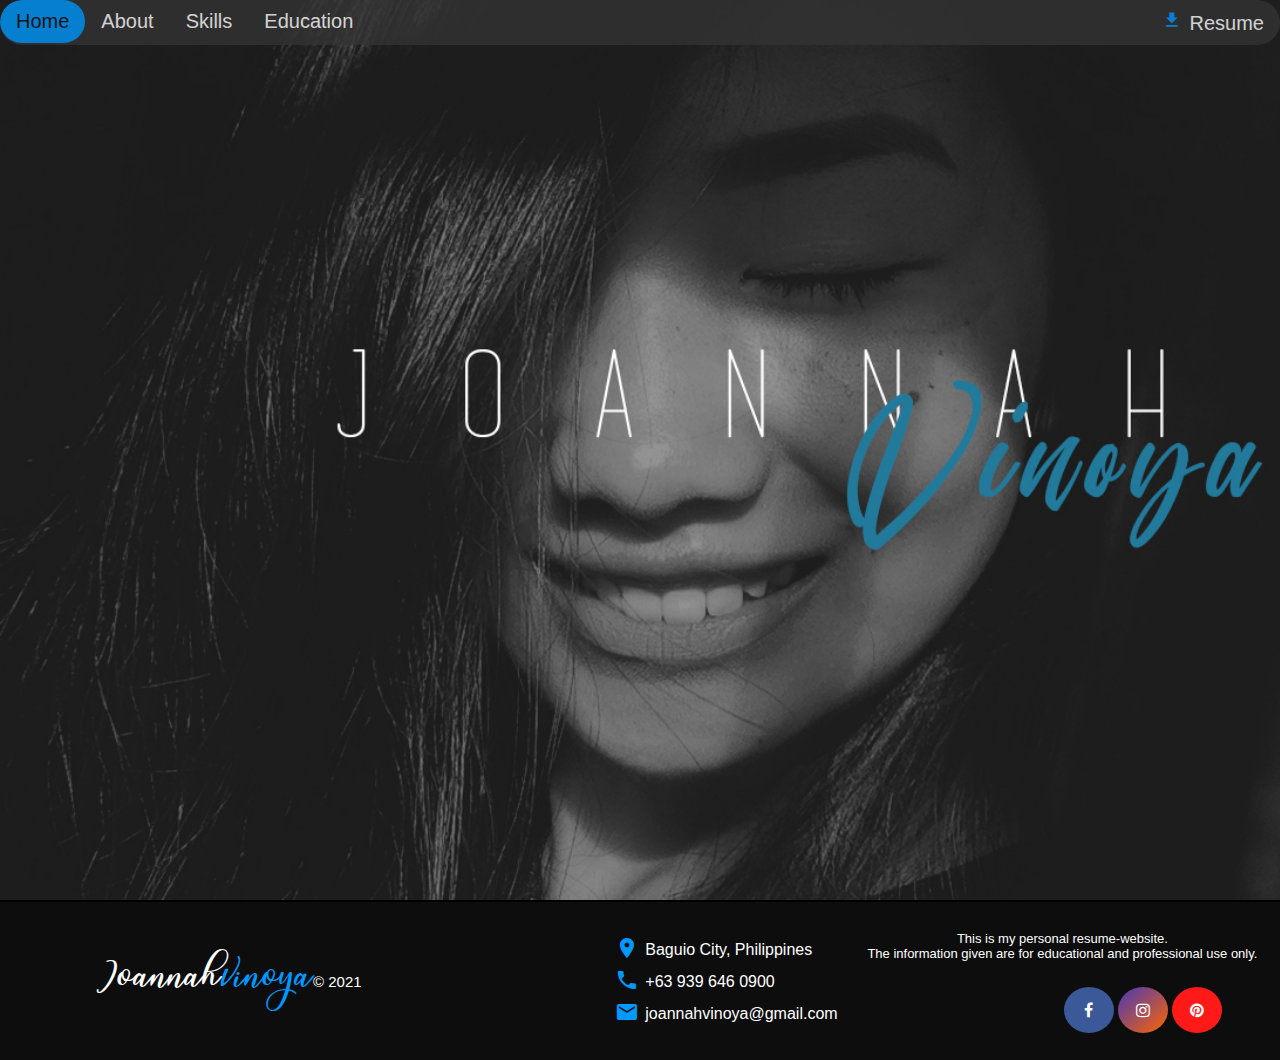
<file: index.html>
<!DOCTYPE html>
<html>
<head>
	<title>Joannah Vinoya</title>
	<link rel="stylesheet" type="text/css" href="styles.css">
	<meta name="viewport" content="width=device-width, initial-scale=1">
	<link rel="stylesheet" href="https://fonts.googleapis.com/icon?family=Material+Icons">
	<link rel="stylesheet" href="https://cdnjs.cloudflare.com/ajax/libs/font-awesome/4.7.0/css/font-awesome.min.css">
</head>

<body class="indexHome">
	<ul>
  		<li><a class="active" href="index.html">Home</a></li>
  		<li><a href="about.html">About</a></li>
  		<li><a href="skills.html">Skills</a></li>
  		<li><a href="education.html">Education</a></li>
  		<li style="float: right;"><a href="file/Joannah Vinoya Resume.pdf"><i class="material-icons icons" style="font-size: 20px; padding-right: 8px; ">get_app</i>Resume</a></li>
	</ul>

	<div class="footer">
		<p class="footerLeft">Joannah<span style="color: #0099ff">Vinoya</span><span style="font-size: 15px; font-family: 'Trebuchet MS', sans-serif;">© 2021</span></p>
		<table class="footerCenter">
			<tr>
				<td><i class="material-icons icons">location_on</i></td>
				<td>Baguio City, Philippines</td>
			</tr>
			<tr>
				<td><i class="material-icons icons">phone</i></td>
				<td>+63 939 646 0900</td>
			</tr>
			<tr>
				<td><i class="material-icons icons">email</i></td>
				<td>joannahvinoya@gmail.com</td>
			</tr>
		</table>
		<div>
			<p class="fontColor" style="font-size: 13px; font-style:normal;">This is my personal resume-website.<br>The information given are for educational and professional use only.</p>
			<table class="footerRight">
				<tr>
					<td><a href="https://www.facebook.com/vinoya.jo" class="fa fa-facebook"></a></td>
					<td><a href="https://www.instagram.com/jcbvee/" class="fa fa-instagram"></a></td>
					<td><a href="https://www.pinterest.ph/hannachiya" class="fa fa-pinterest"></a></td>
				</tr>
			</table>
		</div>
	</div>
</body>

</html>
</file>
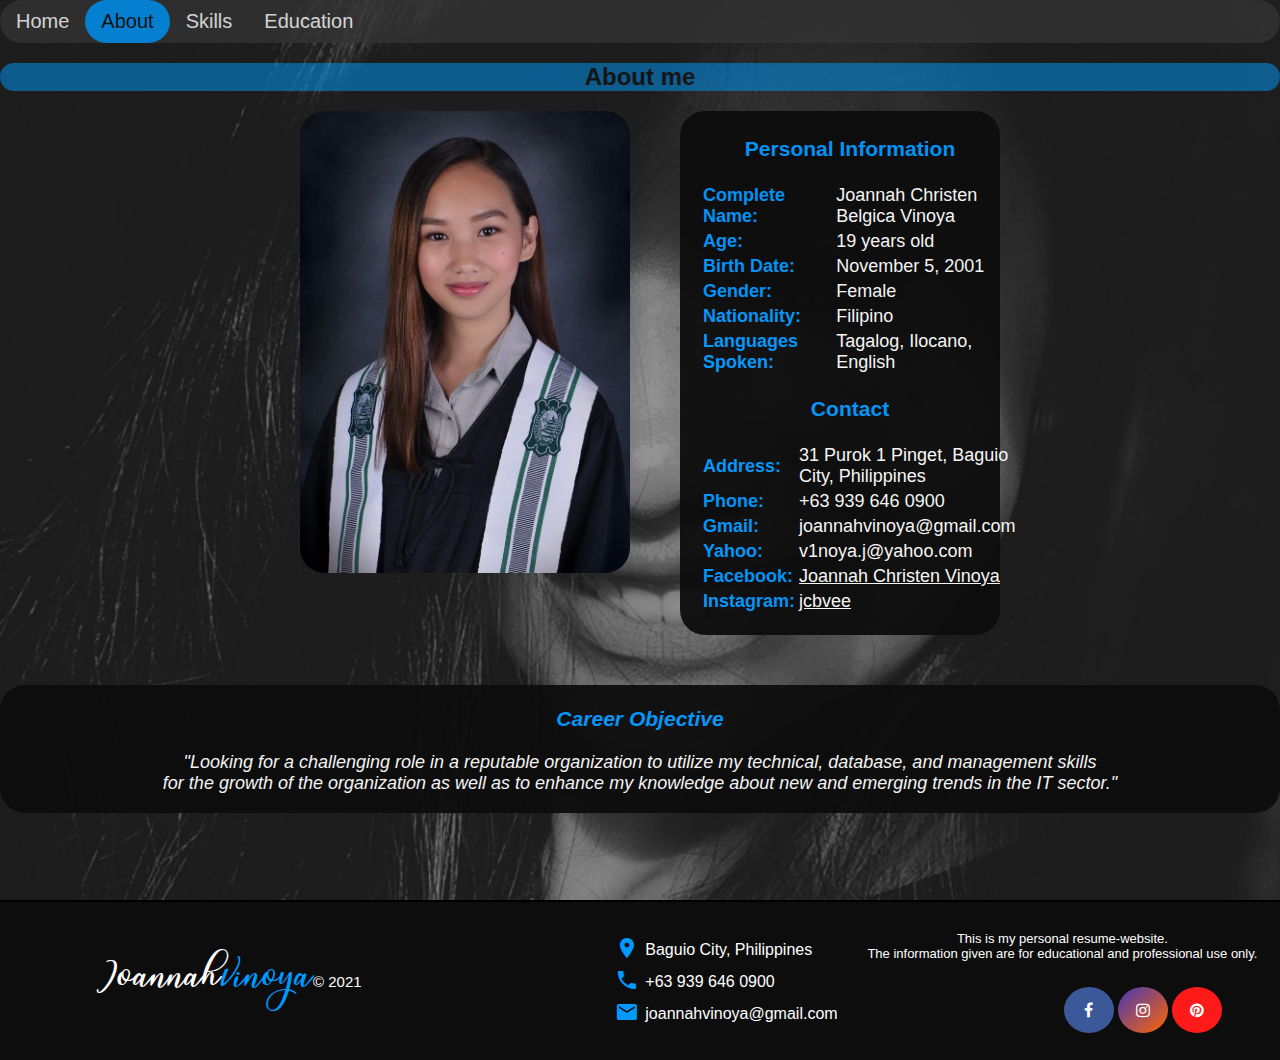
<file: about.html>
<!DOCTYPE html>
<html>
<head>
	<title>Joannah Vinoya</title>
	<link rel="stylesheet" type="text/css" href="styles.css">
  <meta name="viewport" content="width=device-width, initial-scale=1">
  <link rel="stylesheet" href="https://fonts.googleapis.com/icon?family=Material+Icons">
  <link rel="stylesheet" href="https://cdnjs.cloudflare.com/ajax/libs/font-awesome/4.7.0/css/font-awesome.min.css">
</head>
<body>
	<ul>
  		<li><a href="index.html">Home</a></li>
  		<li><a class="active" href="about.html">About</a></li>
  		<li><a href="skills.html">Skills</a></li>
  		<li><a href="education.html">Education</a></li>
	</ul>
		<h2 class="header">About me</h2>

  	<img src="images/grad.jpg" class="imgC">
  	
  	<div class="about">
  		<h3 class="center">Personal Information</h3>
  		<table>
  			<tr>
  				<td><div class="colorC">Complete Name: </div></td>
  				<td>Joannah Christen Belgica Vinoya</td>
  			</tr>
  			<tr>
  				<td><div class="colorC">Age: </div></td>
  				<td>19 years old</td>
  			</tr>
  			<tr>
  				<td><div class="colorC">Birth Date: </div></td>
  				<td>November 5, 2001</td>
  			</tr>
  			<tr>
  				<td><div class="colorC">Gender: </div></td>
  				<td>Female</td>
  			</tr>
  			<tr>
  				<td><div class="colorC">Nationality: </div></td>
  				<td>Filipino</td>
  			</tr>
  			<tr>
  				<td><div class="colorC">Languages Spoken: </div></td>
  				<td>Tagalog, Ilocano, English</td>
  			</tr>
  		</table>
  		<h3 class="center">Contact</h3>
  		<table>
  			<tr>
  				<td><div class="colorC">Address: </div></td>
  				<td>31 Purok 1 Pinget, Baguio City, Philippines</td>
  			</tr>
  			<tr>
  				<td><div class="colorC">Phone: </div></td>
  				<td>+63 939 646 0900</td>
  			</tr>
  			<tr>
  				<td><div class="colorC">Gmail: </div></td>
  				<td>joannahvinoya@gmail.com</td>
  			</tr>
  			<tr>
  				<td><div class="colorC">Yahoo: </div></td>
  				<td>v1noya.j@yahoo.com</td>
  			</tr>
  			<tr>
  				<td><div class="colorC">Facebook: </div></td>
  				<td><a href="https://www.facebook.com/vinoya.jo" class="visited">Joannah Christen Vinoya</td>
  			</tr>
  			<tr>
  				<td><div class="colorC">Instagram: </div></td>
  				<td><a href="https://www.instagram.com/jcbvee/" class="visited">jcbvee</td>
  			</tr>
  		</table>
  	</div>

  	<div class="career">
		<h3 class="colorC" style="font-style: italic;">Career Objective</h3>
		<p class="fontColor">"Looking for a challenging role in a reputable organization to utilize my technical, database, and management skills<br>for the growth of the organization as well as to enhance my knowledge about new and emerging trends in the IT sector."</p>
	</div>

  <div class="footer">
    <p class="footerLeft">Joannah<span style="color: #0099ff">Vinoya</span><span style="font-size: 15px; font-family: 'Trebuchet MS', sans-serif;">© 2021</span></p>
    <table class="footerCenter">
      <tr>
        <td><i class="material-icons icons">location_on</i></td>
        <td>Baguio City, Philippines</td>
      </tr>
      <tr>
        <td><i class="material-icons icons">phone</i></td>
        <td>+63 939 646 0900</td>
      </tr>
      <tr>
        <td><i class="material-icons icons">email</i></td>
        <td>joannahvinoya@gmail.com</td>
      </tr>
    </table>
    <div>
      <p class="fontColor" style="font-size: 13px; font-style:normal;">This is my personal resume-website.<br>The information given are for educational and professional use only.</p>
      <table class="footerRight">
        <tr>
          <td><a href="https://www.facebook.com/vinoya.jo" class="fa fa-facebook"></a></td>
          <td><a href="https://www.instagram.com/jcbvee/" class="fa fa-instagram"></a></td>
          <td><a href="https://www.pinterest.ph/hannachiya" class="fa fa-pinterest"></a></td>
        </tr>
      </table>
    </div>
  </div>
  		
</body>

</html>
</file>
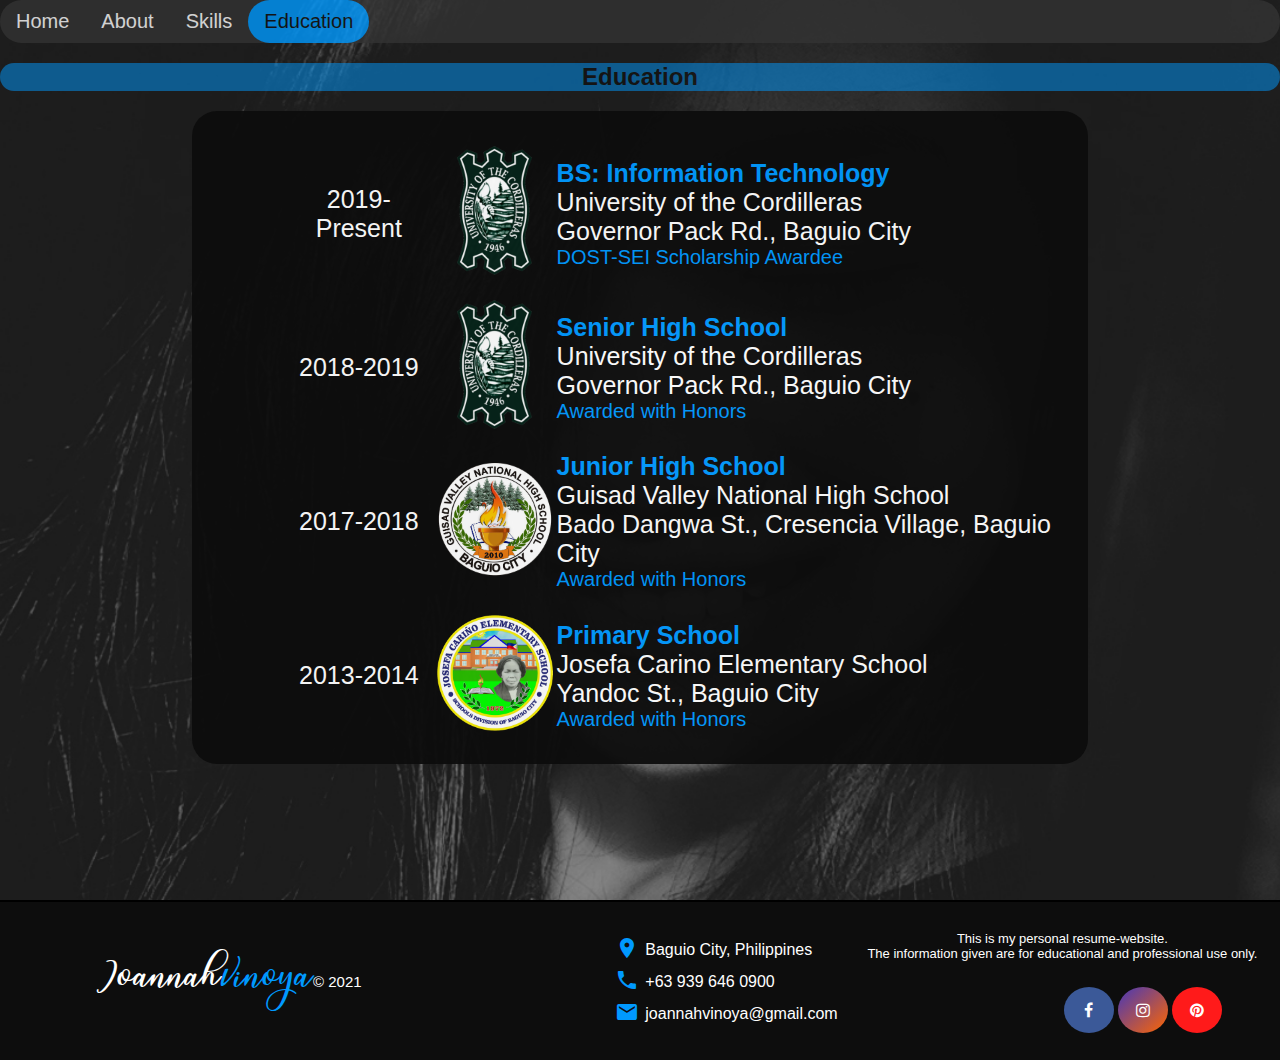
<file: education.html>
<!DOCTYPE html>
<html>
<head>
	<title>Joannah Vinoya</title>
	<link rel="stylesheet" type="text/css" href="styles.css">
	<meta name="viewport" content="width=device-width, initial-scale=1">
	<link rel="stylesheet" href="https://fonts.googleapis.com/icon?family=Material+Icons">
	<link rel="stylesheet" href="https://cdnjs.cloudflare.com/ajax/libs/font-awesome/4.7.0/css/font-awesome.min.css">
</head>
<body>
	<ul>
  		<li><a href="index.html">Home</a></li>
  		<li><a href="about.html">About</a></li>
  		<li><a href="skills.html">Skills</a></li>
  		<li><a class="active" href="education.html">Education</a></li>
	</ul>

	<h2 class="header">Education</h2>
	<table class="education">
		<tr>
			<td class="educ1">2019-Present</td>
			<td class="educ1"><img src="images/UC logo.png" style="width: 75px;"></td>
			<td class="educ"><div class="colorC">BS: Information Technology</div>
				University of the Cordilleras<br>
				Governor Pack Rd., Baguio City<br>
				<div class="fontS">DOST-SEI Scholarship Awardee</div>
			</td>
		</tr>
		<tr>
			<td class="educ1">2018-2019</td>
			<td class="educ1"><img src="images/UC logo.png" style="width:75px;"></td>
			<td class="educ"><div class="colorC">Senior High School</div>
				University of the Cordilleras<br>
				Governor Pack Rd., Baguio City<br>
				<div class="fontS">Awarded with Honors</div>
			</td>
		</tr>
		<tr>
			<td class="educ1">2017-2018</td>
			<td class="educ1"><img src="images/GVNHS logo.png" style="width: 116px;"></td>
			<td class="educ"><div class="colorC">Junior High School</div>
				Guisad Valley National High School<br>
				Bado Dangwa St., Cresencia Village, Baguio City<br>
				<div class="fontS">Awarded with Honors</div>
			</td>
		</tr>
		<tr>
			<td class="educ1">2013-2014</td>
			<td class="educ1"><img src="images/JCES logo.png" style="width: 116px;"></td>
			<td class="educ"><div class="colorC">Primary School</div>
				Josefa Carino Elementary School<br>
				Yandoc St., Baguio City<br>
				<div class="fontS">Awarded with Honors</div>
			</td>
		</tr>
	</table>

	<div class="footer">
		<p class="footerLeft">Joannah<span style="color: #0099ff">Vinoya</span><span style="font-size: 15px; font-family: 'Trebuchet MS', sans-serif;">© 2021</span></p>
		<table class="footerCenter">
			<tr>
				<td><i class="material-icons icons">location_on</i></td>
				<td>Baguio City, Philippines</td>
			</tr>
			<tr>
				<td><i class="material-icons icons">phone</i></td>
				<td>+63 939 646 0900</td>
			</tr>
			<tr>
				<td><i class="material-icons icons">email</i></td>
				<td>joannahvinoya@gmail.com</td>
			</tr>
		</table>
		<div>
			<p class="fontColor" style="font-size: 13px; font-style:normal;">This is my personal resume-website.<br>The information given are for educational and professional use only.</p>
			<table class="footerRight">
				<tr>
					<td><a href="https://www.facebook.com/vinoya.jo" class="fa fa-facebook"></a></td>
					<td><a href="https://www.instagram.com/jcbvee/" class="fa fa-instagram"></a></td>
					<td><a href="https://www.pinterest.ph/hannachiya" class="fa fa-pinterest"></a></td>
				</tr>
			</table>
		</div>
	</div>
</body>
</html>
</file>
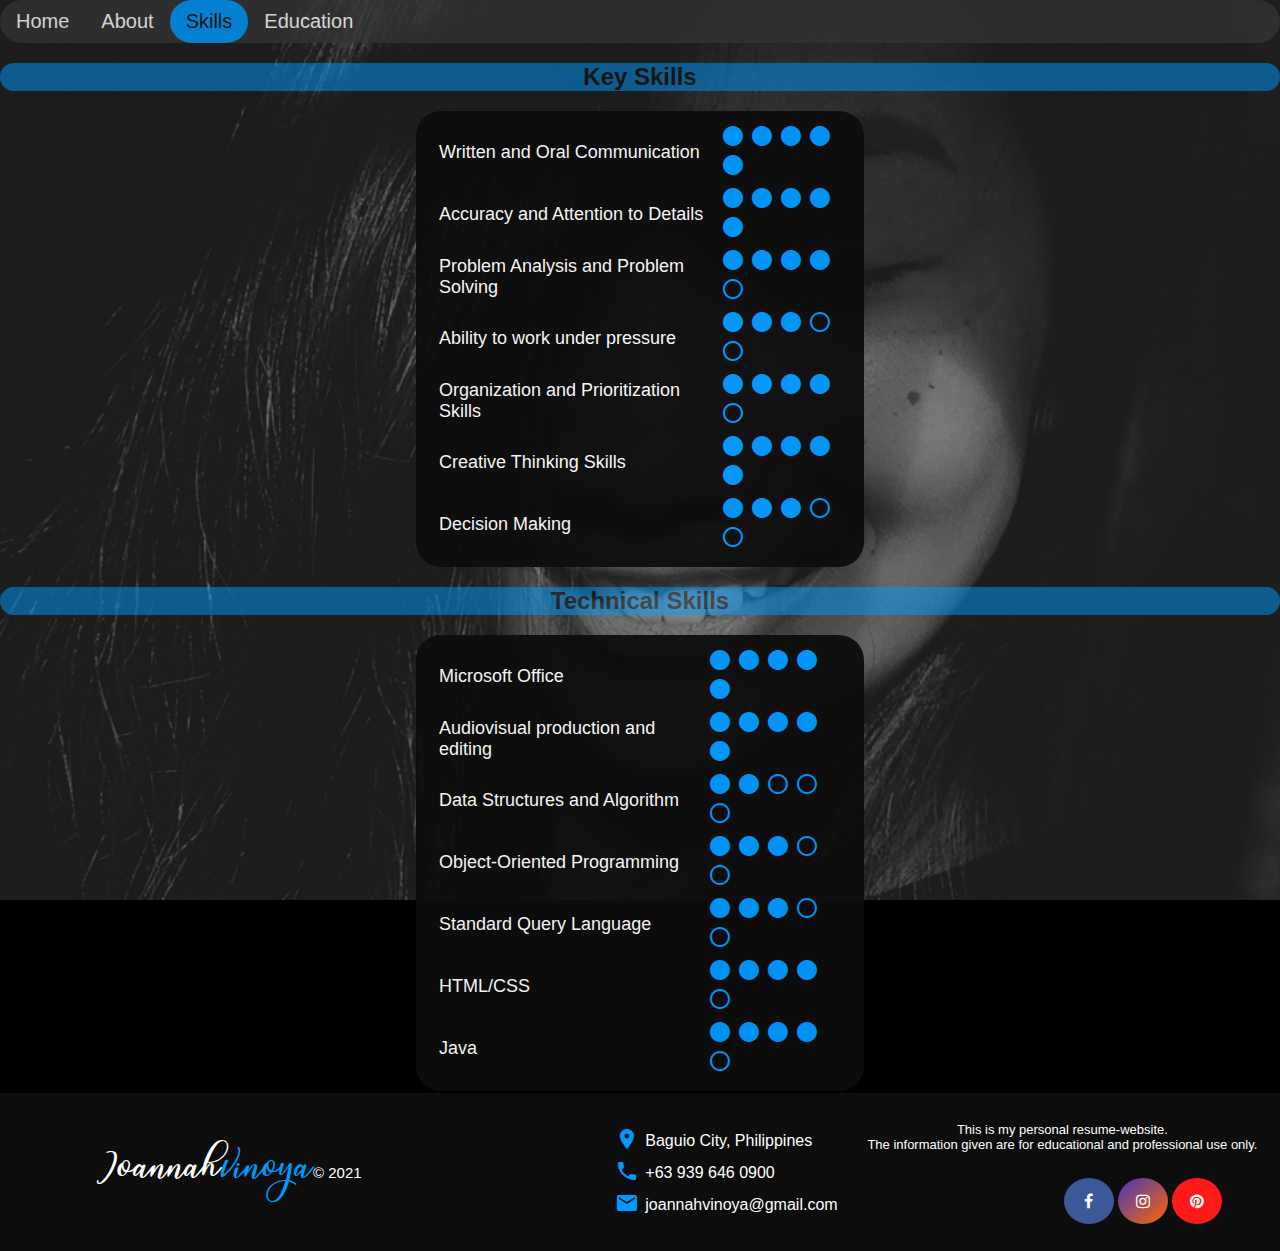
<file: skills.html>
<!DOCTYPE html>
<html>
<head>
	<title>Joannah Vinoya</title>
	<link rel="stylesheet" type="text/css" href="styles.css">
	<meta name="viewport" content="width=device-width, initial-scale=1">
	<link rel="stylesheet" href="https://fonts.googleapis.com/icon?family=Material+Icons">
	<link rel="stylesheet" href="https://cdnjs.cloudflare.com/ajax/libs/font-awesome/4.7.0/css/font-awesome.min.css">
</head>
<body>
	<ul>
  		<li><a href="index.html">Home</a></li>
  		<li><a href="about.html">About</a></li>
  		<li><a class="active" href="skills.html">Skills</a></li>
  		<li><a href="education.html">Education</a></li>
	</ul>

	<h2 class="header">Key Skills</h2>
	<table class="skills">
		<tr>
			<td>Written and Oral Communication</td>
			<td>
				<i class="material-icons icons">lens</i>
				<i class="material-icons icons">lens</i>
				<i class="material-icons icons">lens</i>
				<i class="material-icons icons">lens</i>
				<i class="material-icons icons">lens</i>
			</td>
		</tr>
		<tr>
			<td>Accuracy and Attention to Details</td>
			<td>
				<i class="material-icons icons">lens</i>
				<i class="material-icons icons">lens</i>
				<i class="material-icons icons">lens</i>
				<i class="material-icons icons">lens</i>
				<i class="material-icons icons">lens</i>
			</td>
		</tr>
		<tr>
			<td>Problem Analysis and Problem Solving</td>
			<td>
				<i class="material-icons icons">lens</i>
				<i class="material-icons icons">lens</i>
				<i class="material-icons icons">lens</i>
				<i class="material-icons icons">lens</i>
				<i class="material-icons icons">radio_button_unchecked</i>
			</td>
		</tr>
		<tr>
			<td>Ability to work under pressure</td>
			<td>
				<i class="material-icons icons">lens</i>
				<i class="material-icons icons">lens</i>
				<i class="material-icons icons">lens</i>
				<i class="material-icons icons">radio_button_unchecked</i>
				<i class="material-icons icons">radio_button_unchecked</i>
			</td>
		</tr>
		<tr>
			<td>Organization and Prioritization Skills</td>
			<td>
				<i class="material-icons icons">lens</i>
				<i class="material-icons icons">lens</i>
				<i class="material-icons icons">lens</i>
				<i class="material-icons icons">lens</i>
				<i class="material-icons icons">radio_button_unchecked</i>
			</td>
		</tr>
		<tr>
			<td>Creative Thinking Skills</td>
			<td>
				<i class="material-icons icons">lens</i>
				<i class="material-icons icons">lens</i>
				<i class="material-icons icons">lens</i>
				<i class="material-icons icons">lens</i>
				<i class="material-icons icons">lens</i>
			</td>
		</tr>
		<tr>
			<td>Decision Making</td>
			<td>
				<i class="material-icons icons">lens</i>
				<i class="material-icons icons">lens</i>
				<i class="material-icons icons">lens</i>
				<i class="material-icons icons">radio_button_unchecked</i>
				<i class="material-icons icons">radio_button_unchecked</i>
			</td>
		</tr>
	</table>

	<h2 class="header">Technical Skills</h2>
	<table class="skills">
		<tr>
			<td>Microsoft Office</td>
			<td>
				<i class="material-icons icons">lens</i>
				<i class="material-icons icons">lens</i>
				<i class="material-icons icons">lens</i>
				<i class="material-icons icons">lens</i>
				<i class="material-icons icons">lens</i>
			</td>
		</tr>
		<tr>
			<td>Audiovisual production and editing</td>
			<td>
				<i class="material-icons icons">lens</i>
				<i class="material-icons icons">lens</i>
				<i class="material-icons icons">lens</i>
				<i class="material-icons icons">lens</i>
				<i class="material-icons icons">lens</i>
			</td>
		</tr>
		<tr>
			<td>Data Structures and Algorithm</td>
			<td>
				<i class="material-icons icons">lens</i>
				<i class="material-icons icons">lens</i>
				<i class="material-icons icons">radio_button_unchecked</i>
				<i class="material-icons icons">radio_button_unchecked</i>
				<i class="material-icons icons">radio_button_unchecked</i>
			</td>
		</tr>
		<tr>
			<td>Object-Oriented Programming</td>
			<td>
				<i class="material-icons icons">lens</i>
				<i class="material-icons icons">lens</i>
				<i class="material-icons icons">lens</i>
				<i class="material-icons icons">radio_button_unchecked</i>
				<i class="material-icons icons">radio_button_unchecked</i>
			</td>
		</tr>
		<tr>
			<td>Standard Query Language</td>
			<td>
				<i class="material-icons icons">lens</i>
				<i class="material-icons icons">lens</i>
				<i class="material-icons icons">lens</i>
				<i class="material-icons icons">radio_button_unchecked</i>
				<i class="material-icons icons">radio_button_unchecked</i>
			</td>
		</tr>
		<tr>
			<td>HTML/CSS</td>
			<td>
				<i class="material-icons icons">lens</i>
				<i class="material-icons icons">lens</i>
				<i class="material-icons icons">lens</i>
				<i class="material-icons icons">lens</i>
				<i class="material-icons icons">radio_button_unchecked</i>
			</td>
		</tr>
		<tr>
			<td>Java</td>
			<td>
				<i class="material-icons icons">lens</i>
				<i class="material-icons icons">lens</i>
				<i class="material-icons icons">lens</i>
				<i class="material-icons icons">lens</i>
				<i class="material-icons icons">radio_button_unchecked</i>
			</td>
		</tr>
	</table>

	<div class="footer">
		<p class="footerLeft">Joannah<span style="color: #0099ff">Vinoya</span><span style="font-size: 15px; font-family: 'Trebuchet MS', sans-serif;">© 2021</span></p>
		<table class="footerCenter">
			<tr>
				<td><i class="material-icons icons">location_on</i></td>
				<td>Baguio City, Philippines</td>
			</tr>
			<tr>
				<td><i class="material-icons icons">phone</i></td>
				<td>+63 939 646 0900</td>
			</tr>
			<tr>
				<td><i class="material-icons icons">email</i></td>
				<td>joannahvinoya@gmail.com</td>
			</tr>
		</table>
		<div>
			<p class="fontColor" style="font-size: 13px; font-style:normal;">This is my personal resume-website.<br>The information given are for educational and professional use only.</p>
			<table class="footerRight">
				<tr>
					<td><a href="https://www.facebook.com/vinoya.jo" class="fa fa-facebook"></a></td>
					<td><a href="https://www.instagram.com/jcbvee/" class="fa fa-instagram"></a></td>
					<td><a href="https://www.pinterest.ph/hannachiya" class="fa fa-pinterest"></a></td>
				</tr>
			</table>
		</div>
	</div>

</body>
</html>
</file>
<file: styles.css>
html {
  height: 100%;
  box-sizing: border-box;
}

body{
	background-image: url('images/edit.jpg');
	background-repeat: no-repeat;
	background-color: black;
	background-size: cover;
	margin: 0;
	padding-bottom: 10rem;
	min-height: 100%;
	position: relative;
	font-family: 'Trebuchet MS', sans-serif;
}

@font-face {
  font-family: magicFont;
  src: url('fonts/magic dafont.ttf');
}

.indexHome{
	background-image: url('images/edit1.jpg');
}

.header {
  background-color:#0099ff;
  color: #0d0d0d;
  opacity: 50%;
  padding: 0px;
  text-align: center;
  border-radius: 25px;
}

.footer {
  position: absolute;
  right: 0;
  bottom: 0;
  left: 0;
  padding: 1rem;
  background-color: #0d0d0d;
  text-align: center;
}

ul {
  list-style-type: none;
  margin: 0;
  padding: 0;
  overflow: hidden;
  background-color: #333;
  opacity: 0.8;
  border-radius: 25px;
}

li {
  float: left;
}

li a {
  display: block;
  color: white;
  text-align: center;
  padding: 10px 16px;
  text-decoration: none;
  font-size: 20px;
  border-radius: 25px;
}

a:hover {
  background-color: #111;
  color: #0099ff;
}

a.active{
  background-color: #0099ff;
  color: #111;
}

a.visited{
	color: white;
}

h2{
	color: white;
}

table.education{
	margin-left: auto;
	margin-right: auto;
	background-color: #0d0d0d;
	opacity: 95%;
	width: 70%;
	color: white;
	font-size: 25px;
	padding-top: 25px;
	padding-left: 90px;
	padding-right: 0px;
	padding-bottom: 10px;
	border-radius: 25px;
}

.about{
	background-color: #0d0d0d;
	margin-left: 680px;
	margin-right: 280px;
	margin-top: 0px;
	padding-top: 5px;
	padding-left: 20px;
	padding-bottom: 20px;
	opacity: 95%;
	color: white;
	font-size: 18px;
	border-radius: 25px;
}

td.educ{
	height: 150px;
	vertical-align: center;
}

td.educ1{
	text-align: center;
	height: 150px;
	vertical-align: center;
}

.colorC{
	color: #0099ff;
	font-weight: bold;
}

.center{
	color: #0099ff;
	font-weight: bold;
	text-align: center;
}

.career{
	background-color: #0d0d0d;
	opacity: 95%;
	margin-top: 50px;
	padding-top: 1px;
	padding-bottom: 1px;
	text-align: center;
	border-radius: 25px;
	font-style: italic;
	font-size: 18px;
}

div.fontS{
	font-size: 20px;
	color: #0099ff;
}

.imgC{
	width: 330px;
	border-radius: 25px;
	display: block;
  	margin-left: 300px;
  	margin-right: auto;
  	float: left;
}

.fontColor{
	color: white;
	font-style: italic;
}

.icons{
	color: #0099ff;
	font-size: 10px;
}

.skills{
	font-size: 18px;
	background-color: #0d0d0d;
	width: 35%;
	margin-left: auto;
	margin-right: auto;
	margin-top: 0px;
	padding-top: 10px;
	padding-left: 20px;
	padding-right: 20px;
	padding-bottom: 10px;
	opacity: 95%;
	color: white;
	border-radius: 25px;
}

.fa {
  padding: 15px;
  font-size: 30px;
  width: 20px;
  text-align: center;
  text-decoration: none;
  border-radius: 50%;
}

.fa:hover {
    opacity: 0.7;
}

.fa-facebook {
  background: #3B5998;
  color: white;
}

.fa-instagram {
  background: linear-gradient(to bottom right, #3333cc -10%, #ff6600 100%);
  color: white;
}

.fa-pinterest {
  background: #ff1a1a;
  color: white;
}

.footerLeft{
	font-size: 30px;
	font-family: magicFont;
	padding-left: 80px;
	color: white;
	text-align: left;
	float: left;
}

.footerCenter{
	font-size: 16px;
	color: white;
	text-align: left;
	width: 40%;
	height: 40%;
	padding-top: 15px;
	padding-left: 250px;
	float: left;
}

.footerRight{
	padding-left: 200px;
	padding-top: 10px;
	width: 25%;
}
</file>
